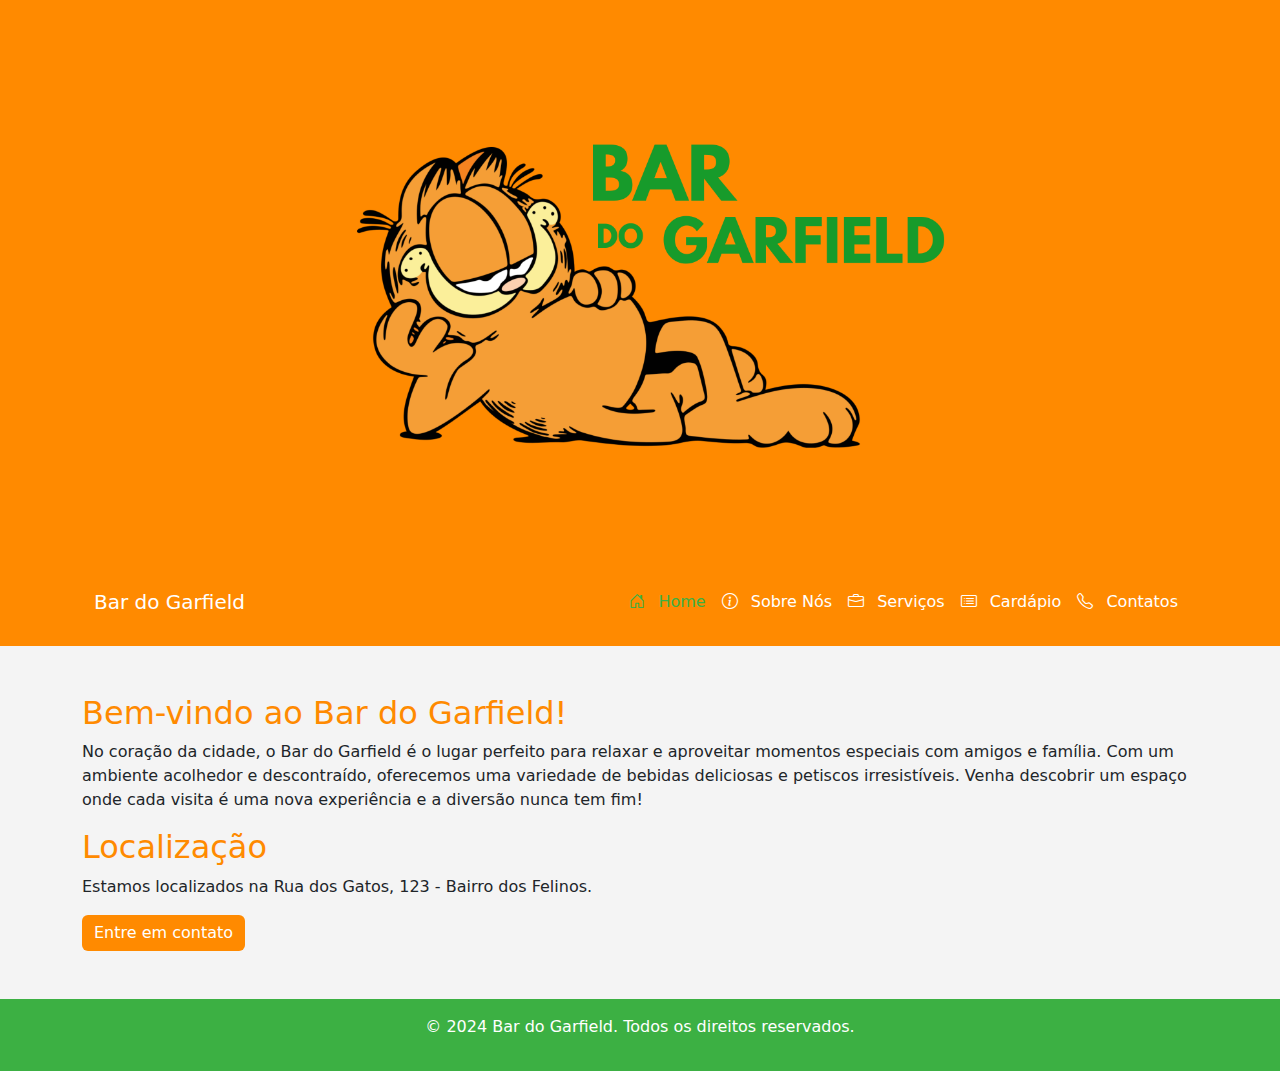
<file: index.html>
<!DOCTYPE html>
<html lang="pt-BR">

<head>
    <meta charset="UTF-8">
    <meta name="viewport" content="width=device-width, initial-scale=1.0">
    <title>Bar do Garfield</title>
    <link href="https://cdn.jsdelivr.net/npm/bootstrap@5.3.0-alpha1/dist/css/bootstrap.min.css" rel="stylesheet">
    <link href="https://cdn.jsdelivr.net/npm/bootstrap-icons/font/bootstrap-icons.css" rel="stylesheet">
    <style>
        body {
            background-color: #f4f4f4;
        }

        header {
            background-color: #ff8a00;
        }

        footer {
            background-color: #3cb043;
        }

        .navbar-dark .navbar-nav .nav-link.active,
        .navbar-dark .navbar-nav .nav-link:hover {
            color: #3cb043 !important;
        }

        .navbar-brand {
            color: #ffffff !important;
        }

        .btn-custom {
            background-color: #ff8a00;
            color: white;
            border: none;
        }

        .btn-custom:hover {
            background-color: #3cb043;
            color: white;
        }

        .section-title {
            color: #ff8a00;
        }

        .card {
            border: 1px solid #ff8a00;
        }

        .card-title {
            color: #3cb043;
        }

        .nav-link {
            color: rgb(255, 255, 255) !important;
        }

        .nav-link i {
            margin-right: 8px;
        }
    </style>
</head>

<body>

    <header class="text-white p-3">
        <div class="container">
            <img src="img/Design sem nome.png" alt="Banner do Bar do Garfield" class="img-fluid">
            <nav class="navbar navbar-expand-lg navbar-dark">
                <div class="container-fluid">
                    <a class="navbar-brand" href="#">Bar do Garfield</a>
                    <button class="navbar-toggler" type="button" data-bs-toggle="collapse" data-bs-target="#navbarNav"
                        aria-controls="navbarNav" aria-expanded="false" aria-label="Toggle navigation">
                        <span class="navbar-toggler-icon"></span>
                    </button>
                    <div class="collapse navbar-collapse" id="navbarNav">
                        <ul class="navbar-nav ms-auto">
                            <li class="nav-item">
                                <a class="nav-link active" href="index.html">
                                    <i class="bi bi-house-door"></i> Home
                                </a>
                            </li>
                            <li class="nav-item">
                                <a class="nav-link" href="sobre.html">
                                    <i class="bi bi-info-circle"></i> Sobre Nós
                                </a>
                            </li>
                            <li class="nav-item">
                                <a class="nav-link" href="servicos.html">
                                    <i class="bi bi-briefcase"></i> Serviços
                                </a>
                            </li>
                            <li class="nav-item">
                                <a class="nav-link" href="cardapio.html">
                                    <i class="bi bi-card-list"></i> Cardápio
                                </a>
                            </li>
                            <li class="nav-item">
                                <a class="nav-link" href="contato.html">
                                    <i class="bi bi-telephone"></i> Contatos
                                </a>
                            </li>
                        </ul>
                    </div>
                </div>
            </nav>
        </div>
    </header>

    <main>
        <section id="home" class="container py-5">
            <h2 class="section-title">Bem-vindo ao Bar do Garfield!</h2>
            <p>No coração da cidade, o Bar do Garfield é o lugar perfeito para relaxar e aproveitar momentos especiais com amigos e família. Com um ambiente acolhedor e descontraído, oferecemos uma variedade de bebidas deliciosas e petiscos irresistíveis. Venha descobrir um espaço onde cada visita é uma nova experiência e a diversão nunca tem fim!</p>
            <h2 class="section-title">Localização</h2>
            <p>Estamos localizados na Rua dos Gatos, 123 - Bairro dos Felinos.</p>
            <a href="contato.html" class="btn btn-custom">Entre em contato</a>
        </section>
    </main>

    <footer class="text-white text-center py-3">
        <p>&copy; 2024 Bar do Garfield. Todos os direitos reservados.</p>
    </footer>

    <script src="https://cdn.jsdelivr.net/npm/@popperjs/core@2.11.6/dist/umd/popper.min.js"></script>
    <script src="https://cdn.jsdelivr.net/npm/bootstrap@5.3.0-alpha1/dist/js/bootstrap.min.js"></script>

</body>

</html>
</file>
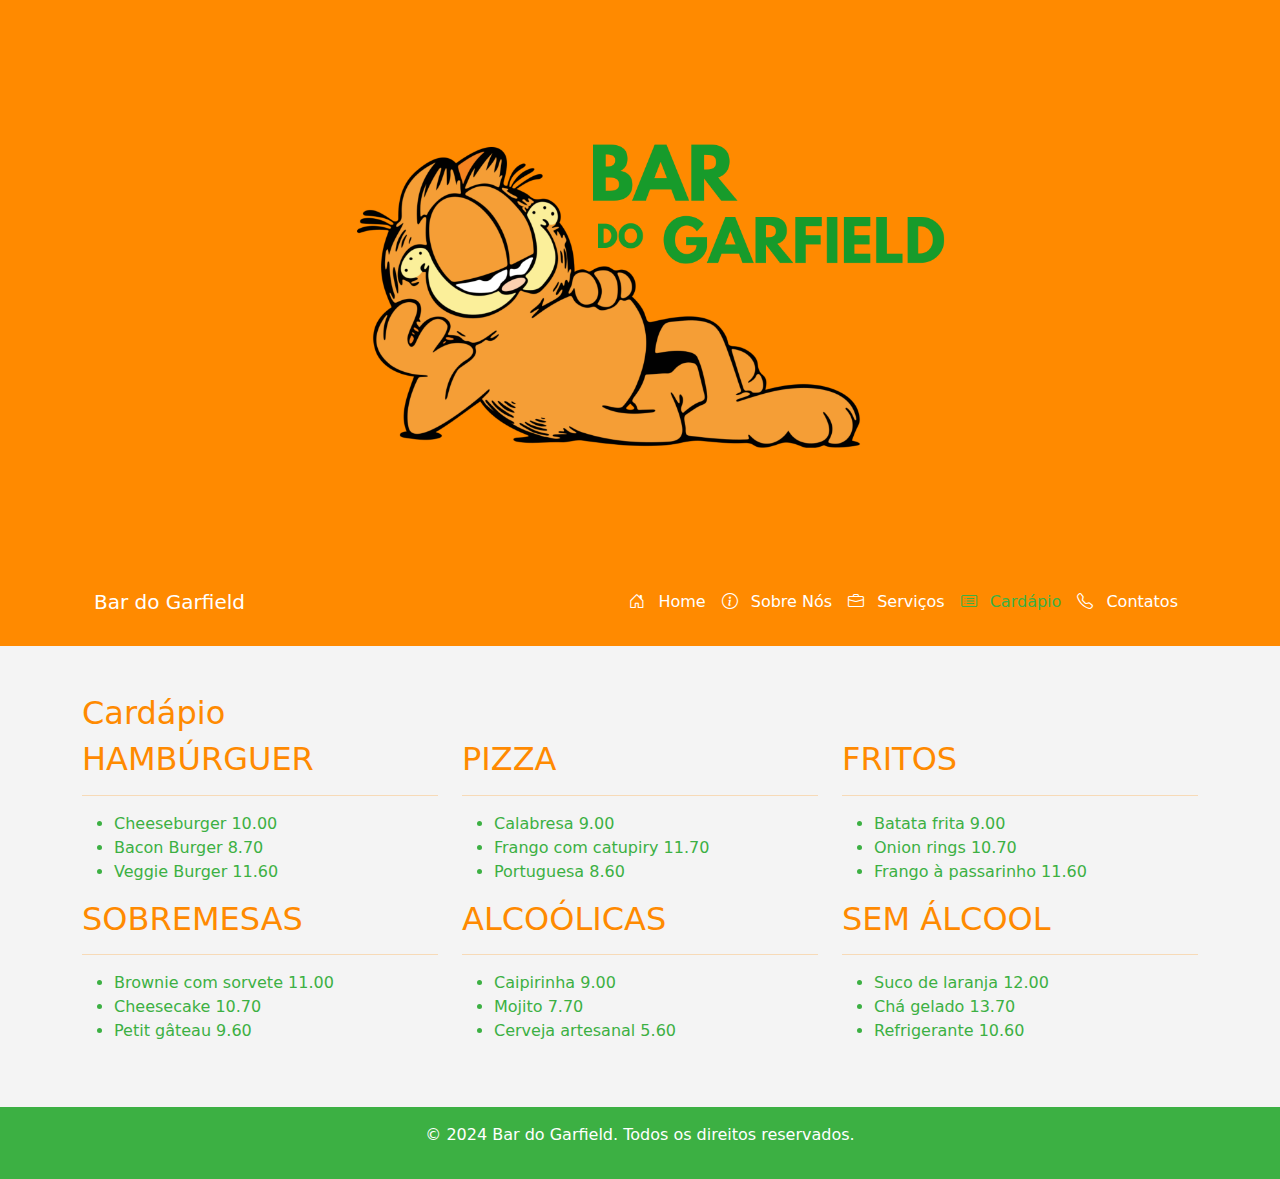
<file: cardapio.html>
<!DOCTYPE html>
<html lang="pt-BR">

<head>
    <meta charset="UTF-8">
    <meta name="viewport" content="width=device-width, initial-scale=1.0">
    <title>Cardápio - Bar do Garfield</title>
    <link href="https://cdn.jsdelivr.net/npm/bootstrap@5.3.0-alpha1/dist/css/bootstrap.min.css" rel="stylesheet">
    <link href="https://cdn.jsdelivr.net/npm/bootstrap-icons/font/bootstrap-icons.css" rel="stylesheet">
    <style>
        body {
            background-color: #f4f4f4;
        }

        header {
            background-color: #ff8a00;
        }

        footer {
            background-color: #3cb043;
        }

        .navbar-dark .navbar-nav .nav-link.active,
        .navbar-dark .navbar-nav .nav-link:hover {
            color: #3cb043 !important;
        }

        .navbar-brand {
            color: #fff !important;
        }

        .section-title {
            color: #ff8a00;
        }

        .nav-link {
            color: white !important;
        }

        .menu-section h2 {
            color: #ff8a00;
        }

        .menu-section hr {
            border-color: #ff8a00;
        }

        .menu-section ul li {
            color: #3cb043;
        }
        
        .nav-link i {
            margin-right: 8px;
        }
    </style>
</head>

<body>

    <header class="text-white p-3">
        <div class="container">
            <img src="img/Design sem nome.png" alt="Banner do Bar do Garfield" class="img-fluid">
            <nav class="navbar navbar-expand-lg navbar-dark">
                <div class="container-fluid">
                    <a class="navbar-brand" href="#">Bar do Garfield</a>
                    <button class="navbar-toggler" type="button" data-bs-toggle="collapse" data-bs-target="#navbarNav"
                        aria-controls="navbarNav" aria-expanded="false" aria-label="Toggle navigation">
                        <span class="navbar-toggler-icon"></span>
                    </button>
                    <div class="collapse navbar-collapse" id="navbarNav">
                        <ul class="navbar-nav ms-auto">
                            <li class="nav-item">
                                <a class="nav-link" href="index.html">
                                    <i class="bi bi-house-door"></i> Home
                                </a>
                            </li>
                            <li class="nav-item">
                                <a class="nav-link" href="sobre.html">
                                    <i class="bi bi-info-circle"></i> Sobre Nós
                                </a>
                            </li>
                            <li class="nav-item">
                                <a class="nav-link" href="servicos.html">
                                    <i class="bi bi-briefcase"></i> Serviços
                                </a>
                            </li>
                            <li class="nav-item">
                                <a class="nav-link active" href="cardapio.html">
                                    <i class="bi bi-card-list"></i> Cardápio
                                </a>
                            </li>
                            <li class="nav-item">
                                <a class="nav-link" href="contato.html">
                                    <i class="bi bi-telephone"></i> Contatos
                                </a>
                            </li>
                        </ul>
                    </div>
                </div>
            </nav>
        </div>
    </header>

    <main>
        <section id="cardapio" class="container py-5">
            <h2 class="section-title">Cardápio</h2>

            <div class="row">
                <!-- Cardápio de Hambúrgueres -->
                <div class="col-md-4">
                    <div class="menu-section">
                        <h2>HAMBÚRGUER</h2>
                        <hr class="linha-laranja">
                        <ul>
                            <li>Cheeseburger <span>10.00</span></li>
                            <li>Bacon Burger <span>8.70</span></li>
                            <li>Veggie Burger <span>11.60</span></li>
                        </ul>
                    </div>
                </div>

                <!-- Cardápio de Pizzas -->
                <div class="col-md-4">
                    <div class="menu-section">
                        <h2>PIZZA</h2>
                        <hr class="linha-laranja">
                        <ul>
                            <li>Calabresa <span>9.00</span></li>
                            <li>Frango com catupiry <span>11.70</span></li>
                            <li>Portuguesa <span>8.60</span></li>
                        </ul>
                    </div>
                </div>

                <!-- Cardápio de Fritos -->
                <div class="col-md-4">
                    <div class="menu-section">
                        <h2>FRITOS</h2>
                        <hr class="linha-laranja">
                        <ul>
                            <li>Batata frita <span>9.00</span></li>
                            <li>Onion rings <span>10.70</span></li>
                            <li>Frango à passarinho <span>11.60</span></li>
                        </ul>
                    </div>
                </div>
            </div>

            <div class="row">
                <!-- Cardápio de Sobremesas -->
                <div class="col-md-4">
                    <div class="menu-section">
                        <h2>SOBREMESAS</h2>
                        <hr class="linha-laranja">
                        <ul>
                            <li>Brownie com sorvete <span>11.00</span></li>
                            <li>Cheesecake <span>10.70</span></li>
                            <li>Petit gâteau <span>9.60</span></li>
                        </ul>
                    </div>
                </div>

                <!-- Cardápio de Bebidas Alcoólicas -->
                <div class="col-md-4">
                    <div class="menu-section">
                        <h2>ALCOÓLICAS</h2>
                        <hr class="linha-laranja">
                        <ul>
                            <li>Caipirinha <span>9.00</span></li>
                            <li>Mojito <span>7.70</span></li>
                            <li>Cerveja artesanal <span>5.60</span></li>
                        </ul>
                    </div>
                </div>

                <!-- Cardápio de Bebidas Sem Álcool -->
                <div class="col-md-4">
                    <div class="menu-section">
                        <h2>SEM ÁLCOOL</h2>
                        <hr class="linha-laranja">
                        <ul>
                            <li>Suco de laranja <span>12.00</span></li>
                            <li>Chá gelado <span>13.70</span></li>
                            <li>Refrigerante <span>10.60</span></li>
                        </ul>
                    </div>
                </div>
            </div>
        </section>
    </main>

    <footer class="text-white text-center py-3">
        <p>&copy; 2024 Bar do Garfield. Todos os direitos reservados.</p>
    </footer>

    <script src="https://cdn.jsdelivr.net/npm/@popperjs/core@2.11.6/dist/umd/popper.min.js"></script>
    <script src="https://cdn.jsdelivr.net/npm/bootstrap@5.3.0-alpha1/dist/js/bootstrap.min.js"></script>

</body>

</html>
</file>
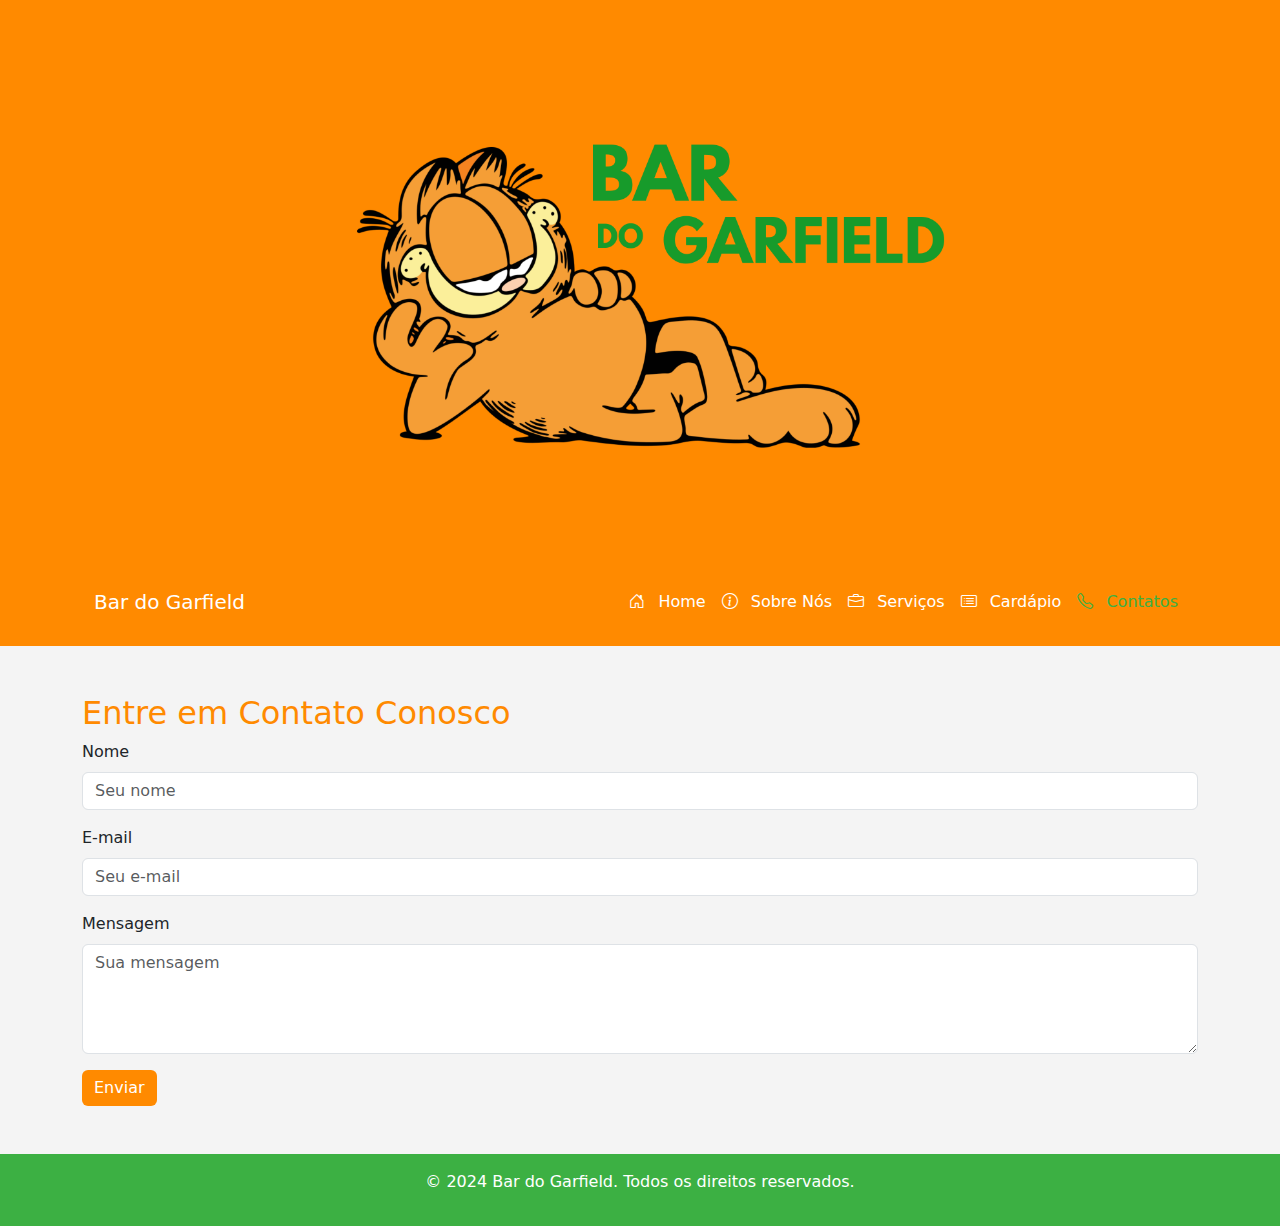
<file: contato.html>
<!DOCTYPE html>
<html lang="pt-BR">

<head>
    <meta charset="UTF-8">
    <meta name="viewport" content="width=device-width, initial-scale=1.0">
    <title>Contatos - Bar do Garfield</title>
    <link href="https://cdn.jsdelivr.net/npm/bootstrap@5.3.0-alpha1/dist/css/bootstrap.min.css" rel="stylesheet">
    <link href="https://cdn.jsdelivr.net/npm/bootstrap-icons/font/bootstrap-icons.css" rel="stylesheet">
    <style>
        body {
            background-color: #f4f4f4;
        }

        header {
            background-color: #ff8a00;
        }

        footer {
            background-color: #3cb043;
        }

        .navbar-dark .navbar-nav .nav-link.active,
        .navbar-dark .navbar-nav .nav-link:hover {
            color: #3cb043 !important;
        }

        .navbar-brand {
            color: #fff !important;
        }

        .section-title {
            color: #ff8a00;
        }

        .nav-link {
            color: white !important;
        }

        .btn-custom {
            background-color: #ff8a00;
            color: white;
            border: none;
        }

        .btn-custom:hover {
            background-color: #3cb043;
            color: white;
        }

        .nav-link i {
            margin-right: 8px;
        }
    </style>
</head>

<body>

    <header class="text-white p-3">
        <div class="container">
            <img src="img/Design sem nome.png" alt="Banner do Bar do Garfield" class="img-fluid">
            <nav class="navbar navbar-expand-lg navbar-dark">
                <div class="container-fluid">
                    <a class="navbar-brand" href="#">Bar do Garfield</a>
                    <button class="navbar-toggler" type="button" data-bs-toggle="collapse" data-bs-target="#navbarNav"
                        aria-controls="navbarNav" aria-expanded="false" aria-label="Toggle navigation">
                        <span class="navbar-toggler-icon"></span>
                    </button>
                    <div class="collapse navbar-collapse" id="navbarNav">
                        <ul class="navbar-nav ms-auto">
                            <li class="nav-item">
                                <a class="nav-link" href="index.html">
                                    <i class="bi bi-house-door"></i> Home
                                </a>
                            </li>
                            <li class="nav-item">
                                <a class="nav-link" href="sobre.html">
                                    <i class="bi bi-info-circle"></i> Sobre Nós
                                </a>
                            </li>
                            <li class="nav-item">
                                <a class="nav-link" href="servicos.html">
                                    <i class="bi bi-briefcase"></i> Serviços
                                </a>
                            </li>
                            <li class="nav-item">
                                <a class="nav-link" href="cardapio.html">
                                    <i class="bi bi-card-list"></i> Cardápio
                                </a>
                            </li>
                            <li class="nav-item">
                                <a class="nav-link active" href="contato.html">
                                    <i class="bi bi-telephone"></i> Contatos
                                </a>
                            </li>
                        </ul>
                    </div>
                </div>
            </nav>
        </div>
    </header>

    <main>
        <section id="contato" class="container py-5">
            <h2 class="section-title">Entre em Contato Conosco</h2>

            <form>
                <div class="mb-3">
                    <label for="nome" class="form-label">Nome</label>
                    <input type="text" class="form-control" id="nome" placeholder="Seu nome">
                </div>
                <div class="mb-3">
                    <label for="email" class="form-label">E-mail</label>
                    <input type="email" class="form-control" id="email" placeholder="Seu e-mail">
                </div>
                <div class="mb-3">
                    <label for="mensagem" class="form-label">Mensagem</label>
                    <textarea class="form-control" id="mensagem" rows="4" placeholder="Sua mensagem"></textarea>
                </div>
                <button type="submit" class="btn btn-custom">Enviar</button>
            </form>
        </section>
    </main>

    <footer class="text-white text-center py-3">
        <p>&copy; 2024 Bar do Garfield. Todos os direitos reservados.</p>
    </footer>

    <script src="https://cdn.jsdelivr.net/npm/@popperjs/core@2.11.6/dist/umd/popper.min.js"></script>
    <script src="https://cdn.jsdelivr.net/npm/bootstrap@5.3.0-alpha1/dist/js/bootstrap.min.js"></script>

</body>

</html>
</file>
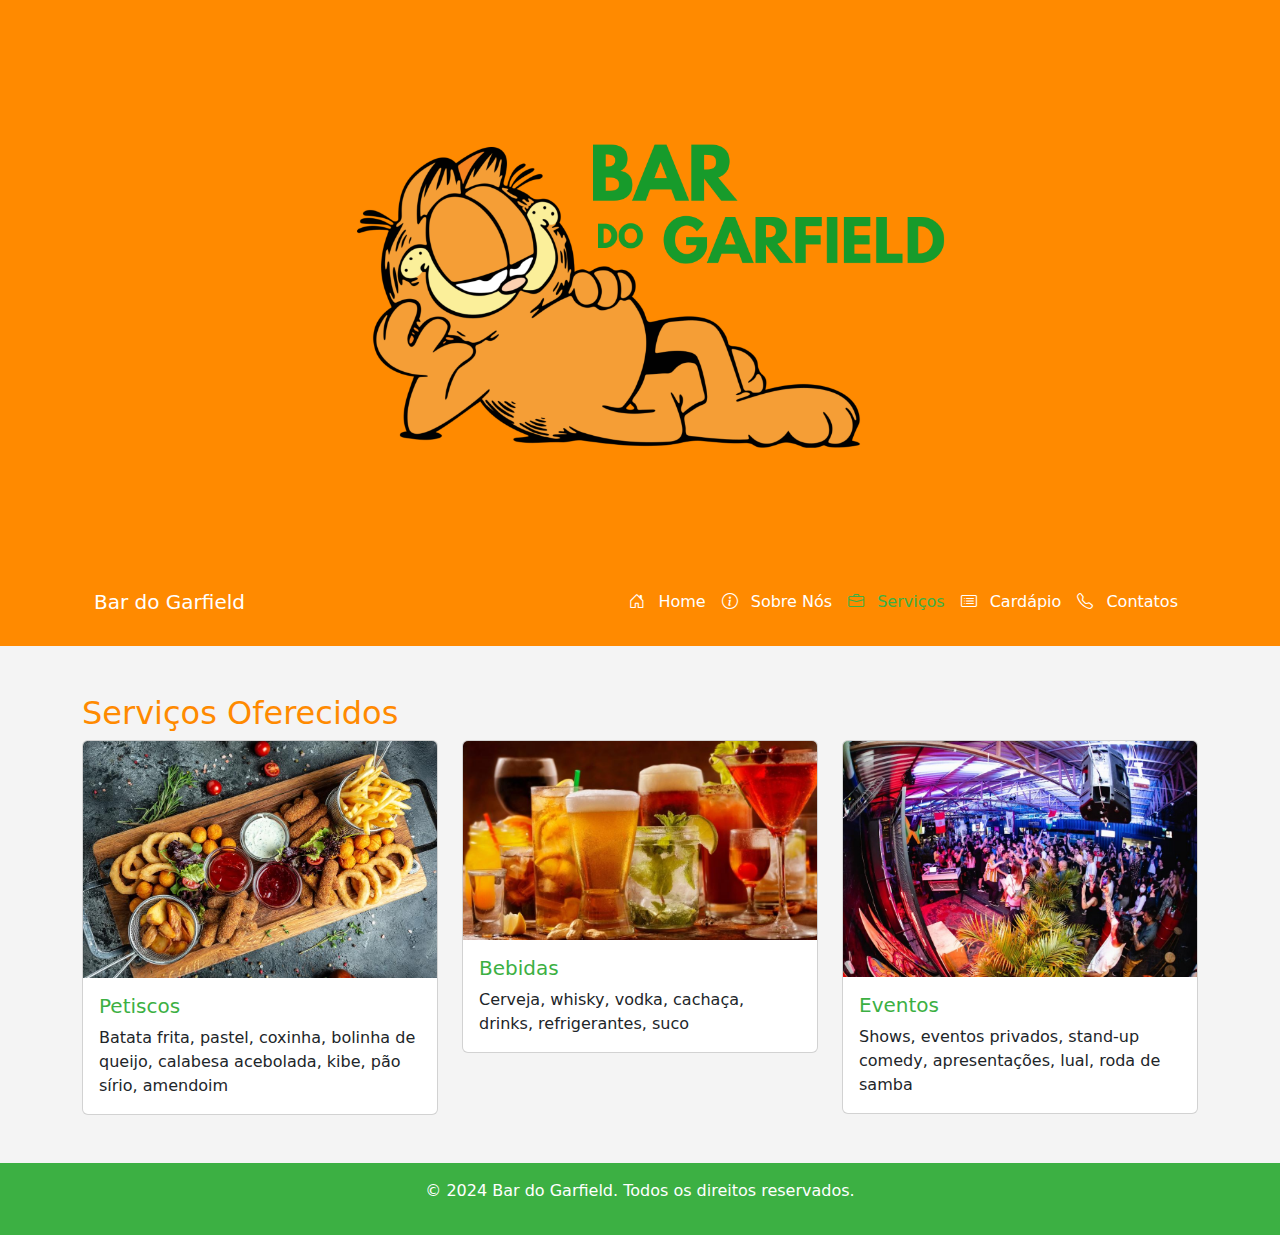
<file: servicos.html>
<!DOCTYPE html>
<html lang="pt-BR">

<head>
    <meta charset="UTF-8">
    <meta name="viewport" content="width=device-width, initial-scale=1.0">
    <title>Serviços - Bar do Garfield</title>
    <link href="https://cdn.jsdelivr.net/npm/bootstrap@5.3.0-alpha1/dist/css/bootstrap.min.css" rel="stylesheet">
    <link href="https://cdn.jsdelivr.net/npm/bootstrap-icons/font/bootstrap-icons.css" rel="stylesheet">
    <style>
        body {
            background-color: #f4f4f4;
        }

        header {
            background-color: #ff8a00;
        }

        footer {
            background-color: #3cb043;
        }

        .navbar-dark .navbar-nav .nav-link.active,
        .navbar-dark .navbar-nav .nav-link:hover {
            color: #3cb043 !important;
        }

        .navbar-brand {
            color: #fff !important;
        }

        .section-title {
            color: #ff8a00;
        }

        .card-title {
            color: #3cb043;
        }

        .btn-custom {
            background-color: #ff8a00;
            color: white;
            border: none;
        }

        .btn-custom:hover {
            background-color: #3cb043;
            color: white;
        }

        .nav-link {
            color: white !important;
        }

        .nav-link i {
            margin-right: 8px;
        }
    </style>
</head>

<body>

    <header class="text-white p-3">
        <div class="container">
            <img src="img/Design sem nome.png" alt="Banner do Bar do Garfield" class="img-fluid">
            <nav class="navbar navbar-expand-lg navbar-dark">
                <div class="container-fluid">
                    <a class="navbar-brand" href="#">Bar do Garfield</a>
                    <button class="navbar-toggler" type="button" data-bs-toggle="collapse" data-bs-target="#navbarNav"
                        aria-controls="navbarNav" aria-expanded="false" aria-label="Toggle navigation">
                        <span class="navbar-toggler-icon"></span>
                    </button>
                    <div class="collapse navbar-collapse" id="navbarNav">
                        <ul class="navbar-nav ms-auto">
                            <li class="nav-item">
                                <a class="nav-link" href="index.html">
                                    <i class="bi bi-house-door"></i> Home
                                </a>
                            </li>
                            <li class="nav-item">
                                <a class="nav-link" href="sobre.html">
                                    <i class="bi bi-info-circle"></i> Sobre Nós
                                </a>
                            </li>
                            <li class="nav-item">
                                <a class="nav-link active" href="servicos.html">
                                    <i class="bi bi-briefcase"></i> Serviços
                                </a>
                            </li>
                            <li class="nav-item">
                                <a class="nav-link" href="cardapio.html">
                                    <i class="bi bi-card-list"></i> Cardápio
                                </a>
                            </li>
                            <li class="nav-item">
                                <a class="nav-link" href="contato.html">
                                    <i class="bi bi-telephone"></i> Contatos
                                </a>
                            </li>
                        </ul>
                    </div>
                </div>
            </nav>
        </div>
    </header>

    <main>
        <section id="servicos" class="container py-5">
            <h2 class="section-title">Serviços Oferecidos</h2>
            <div class="row">
                <div class="col-md-4">
                    <div class="card">
                        <img src="img/cardapio-petiscos-bar.jpg" class="card-img-top" alt="Petiscos">
                        <div class="card-body">
                            <h5 class="card-title">Petiscos</h5>
                            <p class="card-text">Batata frita, pastel, coxinha, bolinha de queijo, calabesa acebolada,
                                kibe, pão sírio, amendoim</p>
                        </div>
                    </div>
                </div>
                <div class="col-md-4">
                    <div class="card">
                        <img src="img/bebidasvariadas.jpg" class="card-img-top" alt="Bebidas">
                        <div class="card-body">
                            <h5 class="card-title">Bebidas</h5>
                            <p class="card-text">Cerveja, whisky, vodka, cachaça, drinks, refrigerantes, suco</p>
                        </div>
                    </div>
                </div>
                <div class="col-md-4">
                    <div class="card">
                        <img src="img/eventosVariados.jpg" class="card-img-top" alt="Eventos">
                        <div class="card-body">
                            <h5 class="card-title">Eventos</h5>
                            <p class="card-text">Shows, eventos privados, stand-up comedy, apresentações, lual, roda de
                                samba</p>
                        </div>
                    </div>
                </div>
            </div>
        </section>
    </main>

    <footer class="text-white text-center py-3">
        <p>&copy; 2024 Bar do Garfield. Todos os direitos reservados.</p>
    </footer>

    <script src="https://cdn.jsdelivr.net/npm/@popperjs/core@2.11.6/dist/umd/popper.min.js"></script>
    <script src="https://cdn.jsdelivr.net/npm/bootstrap@5.3.0-alpha1/dist/js/bootstrap.min.js"></script>

</body>

</html>
</file>
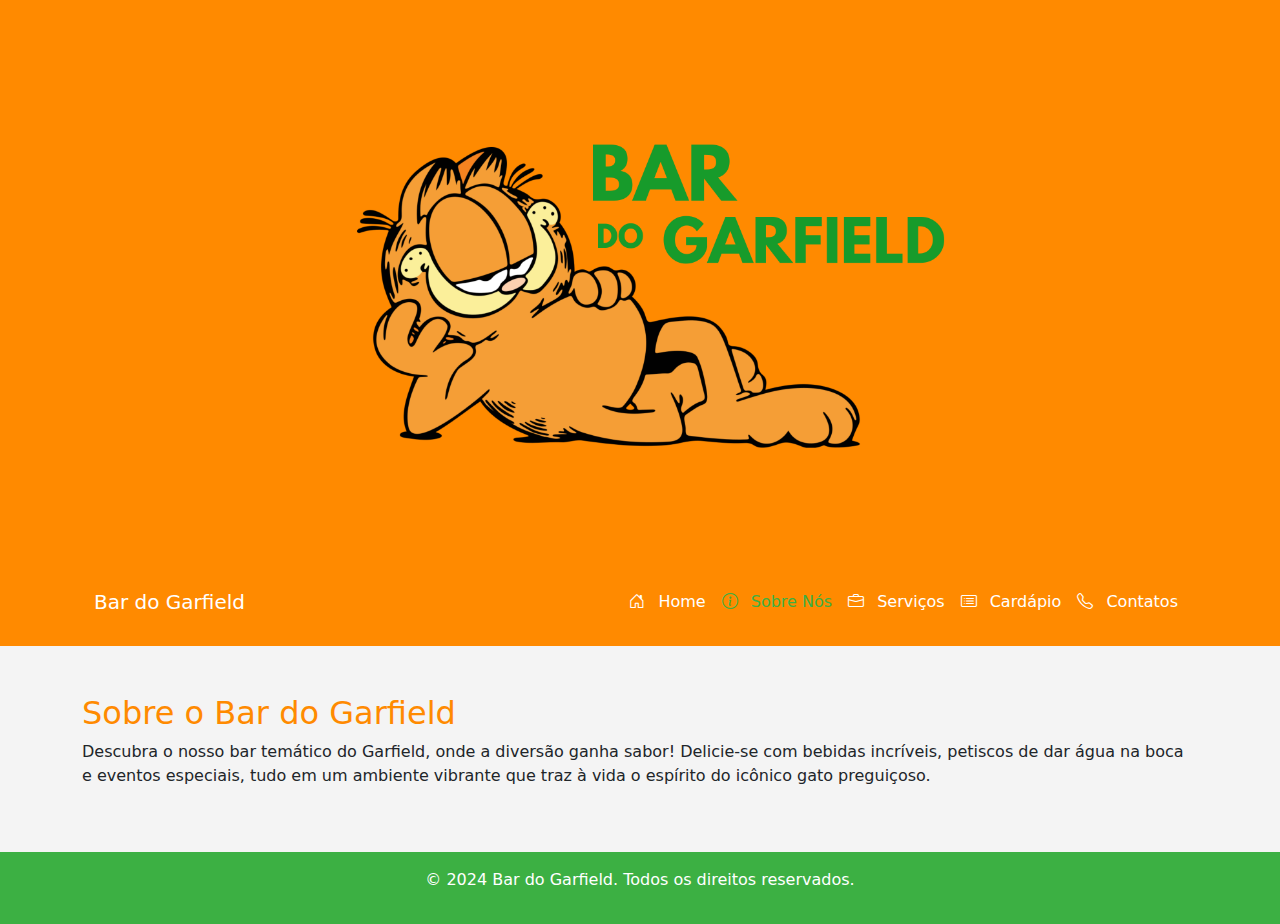
<file: sobre.html>
<!DOCTYPE html>
<html lang="pt-BR">

<head>
    <meta charset="UTF-8">
    <meta name="viewport" content="width=device-width, initial-scale=1.0">
    <title>Sobre Nós - Bar do Garfield</title>
    <link href="https://cdn.jsdelivr.net/npm/bootstrap@5.3.0-alpha1/dist/css/bootstrap.min.css" rel="stylesheet">
    <link href="https://cdn.jsdelivr.net/npm/bootstrap-icons/font/bootstrap-icons.css" rel="stylesheet">
    <style>
        body {
            background-color: #f4f4f4;
        }

        header {
            background-color: #ff8a00;
        }

        footer {
            background-color: #3cb043;
        }

        .navbar-dark .navbar-nav .nav-link.active,
        .navbar-dark .navbar-nav .nav-link:hover {
            color: #3cb043 !important;
        }

        .navbar-brand {
            color: #fff !important;
        }

        .section-title {
            color: #ff8a00;
        }

        .nav-link {
            color: white !important;
        }

        .nav-link i {
            margin-right: 8px;
        }
    </style>
</head>

<body>

    <header class="text-white p-3">
        <div class="container">
            <img src="img/Design sem nome.png" alt="Banner do Bar do Garfield" class="img-fluid">
            <nav class="navbar navbar-expand-lg navbar-dark">
                <div class="container-fluid">
                    <a class="navbar-brand" href="#">Bar do Garfield</a>
                    <button class="navbar-toggler" type="button" data-bs-toggle="collapse" data-bs-target="#navbarNav"
                        aria-controls="navbarNav" aria-expanded="false" aria-label="Toggle navigation">
                        <span class="navbar-toggler-icon"></span>
                    </button>
                    <div class="collapse navbar-collapse" id="navbarNav">
                        <ul class="navbar-nav ms-auto">
                            <li class="nav-item">
                                <a class="nav-link" href="index.html">
                                    <i class="bi bi-house-door"></i> Home
                                </a>
                            </li>
                            <li class="nav-item">
                                <a class="nav-link active" href="sobre.html">
                                    <i class="bi bi-info-circle"></i> Sobre Nós
                                </a>
                            </li>
                            <li class="nav-item">
                                <a class="nav-link" href="servicos.html">
                                    <i class="bi bi-briefcase"></i> Serviços
                                </a>
                            </li>
                            <li class="nav-item">
                                <a class="nav-link" href="cardapio.html">
                                    <i class="bi bi-card-list"></i> Cardápio
                                </a>
                            </li>
                            <li class="nav-item">
                                <a class="nav-link" href="contato.html">
                                    <i class="bi bi-telephone"></i> Contatos
                                </a>
                            </li>
                        </ul>
                    </div>
                </div>
            </nav>
        </div>
    </header>

    <main>
        <section id="sobre" class="container py-5">
            <h2 class="section-title">Sobre o Bar do Garfield</h2>
            <p>Descubra o nosso bar temático do Garfield, onde a diversão ganha sabor! Delicie-se com bebidas incríveis,
                petiscos de dar água na boca e eventos especiais, tudo em um ambiente vibrante que traz à vida o
                espírito do icônico gato preguiçoso.</p>
        </section>
    </main>

    <footer class="text-white text-center py-3">
        <p>&copy; 2024 Bar do Garfield. Todos os direitos reservados.</p>
    </footer>

    <script src="https://cdn.jsdelivr.net/npm/@popperjs/core@2.11.6/dist/umd/popper.min.js"></script>
    <script src="https://cdn.jsdelivr.net/npm/bootstrap@5.3.0-alpha1/dist/js/bootstrap.min.js"></script>

</body>

</html>
</file>
